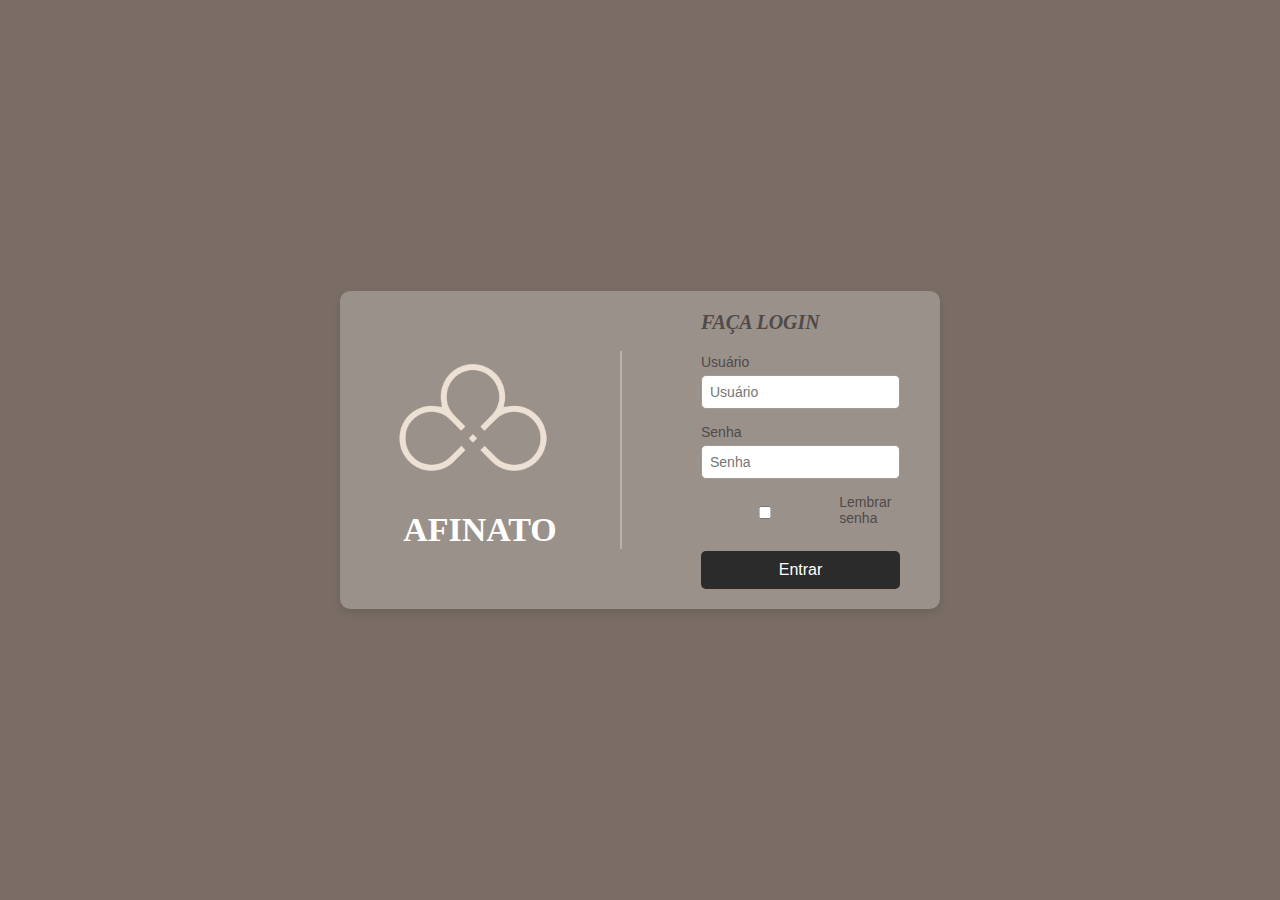
<file: index.html>
<!DOCTYPE html>
<html lang="pt-br">
<head>
    <meta charset="UTF-8">
    <meta name="viewport" content="width=device-width, initial-scale=1.0">
    <title>Página de Login</title>
    <link rel="stylesheet" href="Css/style.css">
    
</head>
<body>
    <div class="login-container">
        <div class="login-box">
            <div class="logo-section">
                <img src="Css/LogoAfinato.png" alt="Afinato Logo" class="logo">
                <h1>AFINATO</h1>
            </div>
            <div class="login-form">
                <h2>FAÇA LOGIN</h2>
                <form id="form">
                    <div class="input-group">
                        <label for="usuario">Usuário</label>
                        <input type="text" id="usuario" name="usuario" placeholder="Usuário" class="input required">                       
                    </div>
                    <div class="input-group">
                        <label for="senha">Senha</label>
                        <input type="password" id="senha" name="senha" placeholder="Senha" class="input required">
                        
                    </div>
                    <div class="input-group remember">
                        <input type="checkbox" id="lembrar-senha" name="lembrar-senha">
                        <label for="lembrar-senha">Lembrar senha</label>
                    </div>
                    <button type="submit" class="loginButton" id="buttonLogin" onchange="VerificaButtonLongin(this)">Entrar</button>  
                    
                    <p id="mensagemErro" style="display:none;" class="mensagemErro">Usuário ou senha inválidos.</p>
                </form>
            </div>
        </div>
    </div>
    <script>
      document.getElementById('form').addEventListener('submit', function(event) {
    event.preventDefault(); // Previne o envio do formulário

    // Valores de exemplo para validação
    const usuarioCorreto = 'Santo Cristo';
    const senhaCorreta = '123456';

    // Obter os valores dos inputs
    var usuario = document.getElementById('usuario').value;
    var senha = document.getElementById('senha').value;

    // Mensagem de erro
    var mensagemErro = document.getElementById('mensagemErro');

    // Verificação das credenciais
    if (usuario === usuarioCorreto && senha === senhaCorreta) {
        mensagemErro.style.display = 'none'; // Esconde a mensagem de erro
        // Redireciona para a página de destino após login bem-sucedido
        window.location.href = 'principal.html'; // Altere 'pagina-principal.html' para a URL desejada
    } else {
        mensagemErro.style.display = 'block'; // Mostra a mensagem de erro
    }
});


    </script>
    
</body>
</html>
</file>
<file: Css/style.css>
* {
    margin: 0;
    padding: 0;
    box-sizing: border-box;
    font-family: 'Arial', sans-serif;
}

body {
    background-color: #796D65;; /* Cor de fundo */
    display: flex;
    justify-content: center;
    align-items: center;
    height: 100vh;
}

.login-container {
    display: flex;
    justify-content: center;
    align-items: center;
    width: 100%;
    height: 100%;
}

.login-box {
    background-color:rgba(255, 255, 255, 0.25);    /* Cor do fundo da caixa de login */
    border-radius: 10px;
    padding: 20px 40px;
    display: flex;
    justify-content: space-between;
    align-items: center;
    box-shadow: 0 4px 10px rgba(0, 0, 0, 0.1);
    width: 600px;
}

.logo-section {
    text-align: center;
    padding-right: 40px;
    border-right: 2px solid rgba(255, 255, 255, 0.3);
}

.logo-section .logo {
    width: 200px;
    margin-bottom: 10px;
}

.logo-section h1 {
    font-family: 'Inria Serif';
    font-size: 34px;
    color: #FFFFFF;
}

.login-form {
    padding-left: 40px;
}

.login-form h2 {
    font-family: 'Roboto';
    font-style: italic;
    font-size: 20px;
    color: #504A48;
    margin-bottom: 20px;
}

.input-group {
    margin-bottom: 15px;
}

.input-group label {
    display: block;
    font-size: 14px;
    color: #504A48;
    margin-bottom: 5px;
}

.input-group input {
    width: 100%;
    padding: 8px;
    font-size: 14px;
    border-radius: 5px;
    border: 1px solid #A29994;
}

.remember {
    display: flex;
    align-items: center;
    margin-bottom: 20px;
}

.remember input {
    margin-right: 10px;
}

button {
    width: 100%;
    padding: 10px;
    background-color: #2B2B2B;
    color: #FFFFFF;
    border: none;
    border-radius: 5px;
    cursor: pointer;
    font-size: 16px;
}

button:hover {
    background-color: #504A48;
}
.erro{
    color: white;
    background-color: red;
    border-radius: 5px;
    display: none;
}
.mensagemErro {
    font-family: 'Trebuchet MS', 'Lucida Sans Unicode', 'Lucida Grande', 'Lucida Sans', Arial, sans-serif;
    color: #f44336; 
    background-color: #ffe6e6; 
    border: 1px solid #f00101; 
    border-radius: 4px; 
    padding: 10px 15px; 
    margin-top: 15px; 
    box-shadow: 0 2px 4px rgba(0, 0, 0, 0.1);
    font-size: 14px; 
    text-align: center; 
    display: none; 
}
</file>
